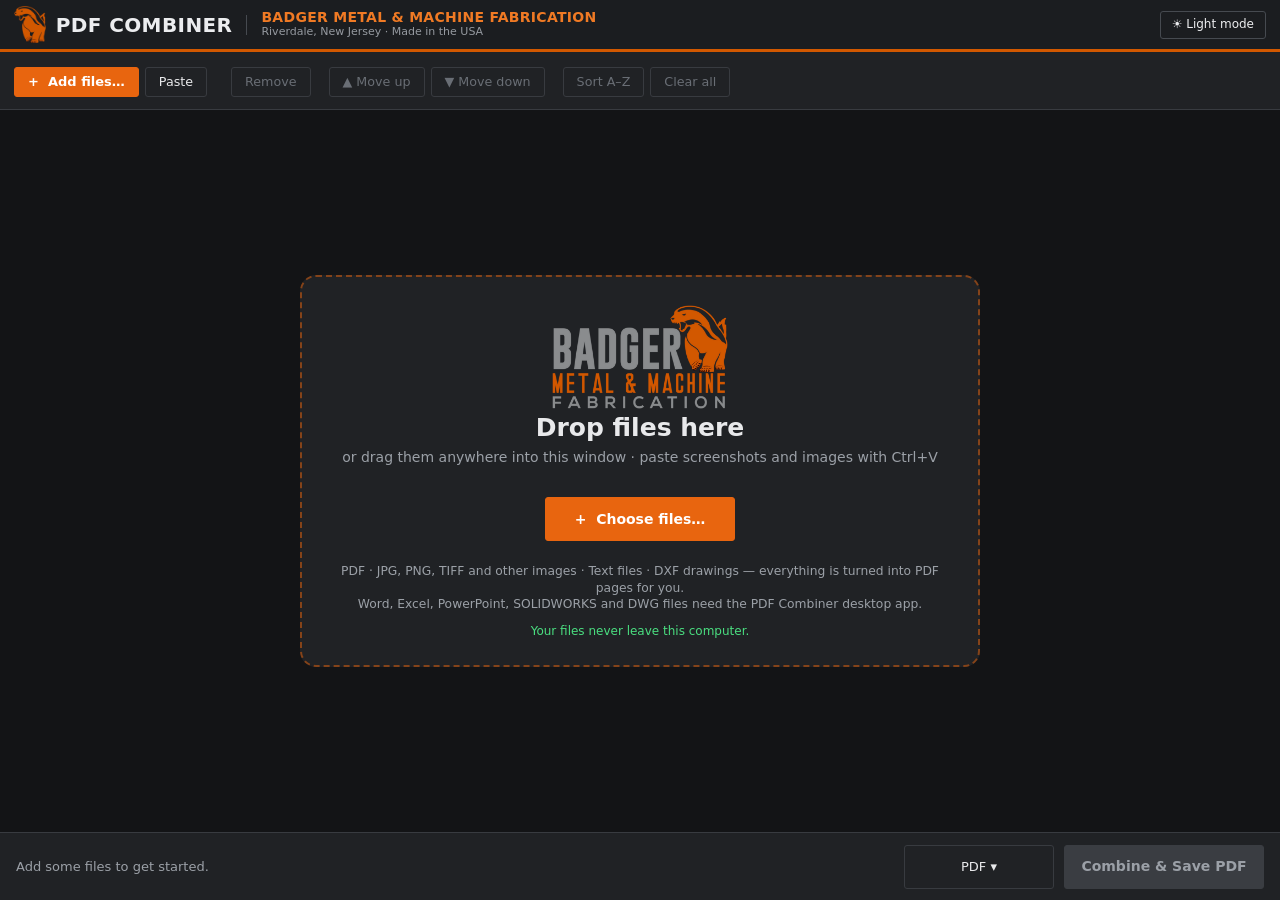
<file: index.html>
<!doctype html>
<html lang="en">
<head>
<meta charset="utf-8">
<meta name="viewport" content="width=device-width, initial-scale=1">
<title>PDF Combiner</title>
<meta name="description" content="Combine PDFs, pictures, text files and DXF drawings into one PDF, or save pages as Excel, DXF or pictures. Everything stays on your computer.">
<meta name="theme-color" content="#1b1d20">
<link rel="manifest" href="manifest.webmanifest">
<link rel="icon" href="icons/icon-192.png">
<link rel="stylesheet" href="css/app.css">
<script>
  // always dark, set before first paint so nothing flashes white
  document.documentElement.dataset.theme = 'dark';
</script>
<script type="module" src="js/app.js"></script>
</head>
<body>
<header class="band">
  <img class="mark" src="assets/badger-mark.png" alt="">
  <span class="title">PDF COMBINER</span>
  <span class="company"><b>BADGER METAL &amp; MACHINE FABRICATION</b><small>Riverdale, New Jersey · Made in the USA</small></span>
  <span class="spacer"></span>
  <span class="update" id="update" hidden>A new version is ready. <button id="update-now">Restart now</button></span>
  <button class="band-btn" id="theme" title="Switch between the light and dark look"></button>
</header>

<nav class="toolbar">
  <button class="btn primary" id="add" title="Add PDFs, pictures, text files and DXF drawings (Ctrl+O). You can also drag files anywhere into this window.">+&nbsp; Add files…</button>
  <button class="btn" id="paste" title="Paste a copied picture (screenshot, Snipping Tool), copied files, or text (Ctrl+V)">Paste</button>
  <span class="gap"></span>
  <button class="btn" id="remove" title="Remove the selected files from the list (Delete)">Remove</button>
  <span class="gap small"></span>
  <button class="btn" id="up" title="Move the selected files earlier (Ctrl+Up)">▲ Move up</button>
  <button class="btn" id="down" title="Move the selected files later (Ctrl+Down)">▼ Move down</button>
  <span class="gap small"></span>
  <button class="btn" id="sort" title="Sort by file name, the way Explorer does (2 before 10)">Sort A–Z</button>
  <button class="btn" id="clear">Clear all</button>
</nav>

<main id="main">
  <section class="welcome" id="welcome">
    <div class="card">
      <img class="logo" src="assets/badger-logo.png" alt="Badger Metal &amp; Machine Fabrication">
      <h1>Drop files here</h1>
      <p>or drag them anywhere into this window · paste screenshots and images with Ctrl+V</p>
      <button class="btn primary big" id="choose">+&nbsp; Choose files…</button>
      <p class="types">PDF · JPG, PNG, TIFF and other images · Text files · DXF drawings — everything is turned into PDF pages for you.<br>
      Word, Excel, PowerPoint, SOLIDWORKS and DWG files need the PDF Combiner desktop app.</p>
      <p class="private">Your files never leave this computer.</p>
    </div>
  </section>

  <aside class="files" id="files">
    <div class="files-head"><b id="files-caption">Files</b><span>Ctrl or Shift-click to pick several, drag to move</span></div>
    <div class="list" id="list" tabindex="0"></div>
  </aside>
  <div class="splitter" id="splitter"></div>
  <section class="preview" id="preview">
    <div class="preview-bar">
      <div class="seg">
        <button id="mode-file" title="Show the pages of the file selected on the left">This file</button>
        <button id="mode-all" title="Show every page of the finished PDF, in order">Whole document</button>
      </div>
      <span class="gap"></span>
      <button class="btn" id="include-all">Include all</button>
      <button class="btn" id="skip-all">Skip all</button>
      <span class="gap small"></span>
      <label class="pages-label" for="pages">Pages:</label>
      <input id="pages" placeholder="All pages" autocomplete="off" title="Type which pages to keep, e.g. 1-3, 5, 8-  (press Enter)&#10;Or just click pages below to skip them.">
      <span class="gap"></span>
      <button class="btn square" id="zoom-out" title="Smaller previews (Ctrl + mouse wheel)">−</button>
      <button class="btn square" id="zoom-in" title="Bigger previews (Ctrl + mouse wheel)">+</button>
    </div>
    <div class="hint">Click a page to skip or include it &nbsp; · &nbsp; Hover a page to rotate or enlarge it &nbsp; · &nbsp; Double-click to view it full size</div>
    <div class="grid-scroll" id="grid-scroll"><div class="grid" id="grid"></div><div class="empty" id="empty"></div></div>
  </section>
</main>

<footer class="footer">
  <span class="status" id="status"></span>
  <a class="link" id="open-saved" hidden>Open</a>
  <span class="spacer"></span>
  <button class="btn format" id="format" title="What to save"></button>
  <button class="btn primary save" id="save" title="Save the selected pages, in order (Ctrl+S)">Combine &amp; Save PDF</button>
</footer>

<div class="menu" id="format-menu" hidden></div>
<div class="menu" id="page-menu" hidden></div>
<div class="viewer" id="viewer" hidden></div>
<div class="drop-hint" id="drop-hint" hidden></div>
<input type="file" id="file-input" multiple hidden>
</body>
</html>
</file>
<file: css/app.css>
/* PDF Combiner — Badger Metal & Machine Fabrication colors (orange and steel), light and dark */

:root, :root[data-theme="light"] {
  --accent: #d25800;
  --accent-hover: #b04800;
  --accent-soft: #fdecde;
  --canvas: #eceef0;
  --surface: #ffffff;
  --raised: #f7f8f9;
  --border: #dadde1;
  --text: #1c1e21;
  --muted: #686e76;
  --danger: #dc2626;
  --danger-soft: #fee2e2;
  --success: #15803d;
  --hover: #f1f2f4;
  --disabled: #d6d9dd;
  --disabled-text: #969ba2;
  --page-edge: #d1d5db;
  --pill: #4b5058;
  --viewer: #3a3d42;
  --field: #ffffff;
  --shadow: rgba(0, 0, 0, .07);
  --veil: rgba(255, 255, 255, .72);
  color-scheme: light;
}

:root[data-theme="dark"] {
  --accent: #e8650f;
  --accent-hover: #f9802c;
  --accent-soft: #3e2614;
  --canvas: #131416;
  --surface: #202225;
  --raised: #2c2f33;
  --border: #383b40;
  --text: #e8e9eb;
  --muted: #9ba0a7;
  --danger: #f87171;
  --danger-soft: #501e1e;
  --success: #4ade80;
  --hover: #2c2f33;
  --disabled: #3a3d42;
  --disabled-text: #696e75;
  --page-edge: #464a50;
  --pill: #464a50;
  --viewer: #0c0d0e;
  --field: #181a1c;
  --shadow: rgba(0, 0, 0, .27);
  --veil: rgba(32, 34, 37, .72);
  color-scheme: dark;
}

/* the band across the top is dark steel in both themes */
:root {
  --band: #1b1d20;
  --band-text: #ecedef;
  --band-muted: #969aa0;
  --band-line: #464a50;
  --band-orange: #f07a24;
  --brand: #d25800;
  --ui: 'Segoe UI', system-ui, -apple-system, sans-serif;
  --brandish: Bahnschrift, 'DIN Alternate', 'Segoe UI Semibold', system-ui, sans-serif;
}

* { box-sizing: border-box; }
html, body { height: 100%; margin: 0; }
body {
  display: grid;
  grid-template-rows: 52px 58px 1fr 68px;
  font: 12.7px/1.35 var(--ui);
  color: var(--text);
  background: var(--surface);
  overflow: hidden;
  user-select: none;
}
button { font: inherit; color: inherit; }
[hidden] { display: none !important; }

/* ---------------------------------------------------------------- band */
.band {
  display: flex; align-items: center; gap: 10px;
  padding: 0 14px;
  background: var(--band); color: var(--band-text);
  border-bottom: 3px solid var(--brand);
}
.band .mark { height: 37px; }
.band .title { font: 600 20px/1 var(--brandish); font-stretch: condensed; letter-spacing: .02em; padding-right: 14px; border-right: 1px solid var(--band-line); }
.band .company { display: flex; flex-direction: column; padding-left: 4px; white-space: nowrap; overflow: hidden; }
.band .company b { font: 600 14px/1.15 var(--brandish); font-stretch: condensed; color: var(--band-orange); letter-spacing: .02em; }
.band .company small { font-size: 11px; color: var(--band-muted); }
.band .spacer { flex: 1; }
.band-btn {
  height: 28px; padding: 0 11px; border-radius: 3px; cursor: pointer;
  background: var(--band); color: var(--band-text); border: 1px solid var(--band-line);
  font-family: 'Segoe UI Symbol', var(--ui); font-size: 12px;
}
.band-btn:hover { background: #2c2f33; }
.update { font-size: 12px; color: var(--band-text); margin-right: 8px; }
.update button { margin-left: 6px; height: 24px; border: 0; border-radius: 3px; background: var(--brand); color: #fff; cursor: pointer; padding: 0 10px; }
@media (max-width: 1000px) { .band .company { display: none; } }

/* ---------------------------------------------------------------- buttons */
.btn {
  height: 30px; padding: 0 13px; border-radius: 3px; cursor: pointer; white-space: nowrap;
  background: var(--surface); color: var(--text); border: 1px solid var(--border);
}
.btn:hover:not(:disabled) { background: var(--hover); }
.btn:active:not(:disabled) { background: var(--border); }
.btn:disabled { color: var(--disabled-text); cursor: default; }
.btn.primary { background: var(--accent); border-color: var(--accent); color: #fff; font-weight: 700; }
.btn.primary:hover:not(:disabled), .btn.primary:active:not(:disabled) { background: var(--accent-hover); border-color: var(--accent-hover); }
.btn.primary:disabled { background: var(--disabled); border-color: var(--disabled); color: #fff; }
:root[data-theme="dark"] .btn.primary:disabled { color: var(--muted); }
.btn.square { width: 34px; padding: 0; font-size: 15px; }
.btn.big { height: 44px; min-width: 190px; font-size: 14px; }
.btn:focus-visible, .seg button:focus-visible, .band-btn:focus-visible { outline: 2px solid var(--accent); outline-offset: 1px; }

/* ---------------------------------------------------------------- toolbar */
.toolbar {
  display: flex; align-items: center; gap: 6px;
  padding: 2px 14px 0;
  background: var(--surface); border-bottom: 1px solid var(--border);
}
.toolbar .primary { font-size: 13px; }
.gap { width: 12px; flex: none; }
.gap.small { width: 6px; }

/* ---------------------------------------------------------------- main area */
main {
  display: grid;
  grid-template-columns: var(--split, 360px) 5px 1fr;
  min-height: 0;
  background: var(--canvas);
}
main.empty-list .files, main.empty-list .splitter, main.empty-list .preview { display: none; }
main:not(.empty-list) .welcome { display: none; }

.welcome { grid-column: 1 / -1; display: grid; place-items: center; padding: 30px; cursor: pointer; }
.welcome .card {
  width: min(680px, 100%); padding: 28px 20px 26px; text-align: center;
  background: var(--surface); border: 2px dashed color-mix(in srgb, var(--accent) 50%, transparent); border-radius: 16px;
}
.welcome .logo { height: 104px; display: block; margin: 0 auto 4px; }
.welcome h1 { margin: 2px 0 6px; font: 600 25px var(--brandish); }
.welcome p { margin: 0 0 30px; color: var(--muted); font-size: 14px; }
.welcome .types { margin: 22px 0 0; font-size: 12.3px; }
.welcome .private { margin: 10px 0 0; font-size: 12px; color: var(--success); }

.files { display: flex; flex-direction: column; min-height: 0; background: var(--surface); }
.files-head { height: 40px; flex: none; display: flex; align-items: center; gap: 8px; padding: 0 14px; border-bottom: 1px solid var(--border); white-space: nowrap; overflow: hidden; }
.files-head b { font-size: 14px; }
.files-head span { color: var(--muted); font-size: 11.7px; overflow: hidden; text-overflow: ellipsis; }
.list { flex: 1; overflow-y: auto; outline: none; position: relative; }
.splitter { background: var(--border); cursor: col-resize; }

/* file cards */
.row {
  position: relative; height: 74px; display: flex; align-items: center;
  border-bottom: 1px solid var(--border); background: var(--surface); cursor: default;
}
.row:hover { background: var(--raised); }
.row.selected { background: var(--accent-soft); }
.row.selected::before { content: ''; position: absolute; left: 0; top: 0; bottom: 0; width: 4px; background: var(--accent); }
.row .num { width: 28px; padding-right: 0; text-align: right; color: var(--muted); font-size: 11px; flex: none; }
.row .thumb { width: 47px; height: 60px; margin: 0 10px 0 8px; flex: none; display: grid; place-items: center; }
.row .thumb img { max-width: 100%; max-height: 100%; border: 1px solid var(--border); background: #fff; }
.row .badge { width: 100%; height: 100%; display: grid; place-items: center; background: var(--raised); border: 1px solid var(--border); border-radius: 4px; }
.row .badge i { font: 700 9.3px var(--ui); font-style: normal; color: #fff; padding: 2px 0; width: calc(100% - 6px); text-align: center; border-radius: 3px; }
.row .text { min-width: 0; flex: 1; padding-right: 12px; }
.row .name { font-weight: 700; font-size: 13px; white-space: nowrap; overflow: hidden; text-overflow: ellipsis; }
.row .line { font-size: 11.7px; color: var(--muted); white-space: nowrap; overflow: hidden; text-overflow: ellipsis; }
.row .line.danger { color: var(--danger); }
.row .line.accent { color: var(--accent); }
.row .x {
  display: none; position: absolute; right: 10px; top: 25px; width: 24px; height: 24px; border-radius: 50%;
  border: 0; background: var(--hover); color: var(--muted); cursor: pointer; font-size: 13px; line-height: 24px; padding: 0;
}
:root[data-theme="dark"] .row .x { background: var(--border); }
.row:hover .x { display: block; }
.row:hover .text { padding-right: 40px; }
.row .x:hover { background: var(--danger-soft); color: var(--danger); }
.insert-line { position: absolute; left: 0; right: 0; height: 3px; background: var(--accent); pointer-events: none; z-index: 2; }

/* ---------------------------------------------------------------- preview */
.preview { display: flex; flex-direction: column; min-width: 0; min-height: 0; }
.preview-bar { height: 52px; flex: none; display: flex; align-items: center; gap: 6px; padding: 0 12px 0 16px; background: var(--surface); }
.seg { display: flex; }
.seg button { height: 30px; padding: 0 13px; border: 1px solid var(--border); background: var(--surface); cursor: pointer; }
.seg button:first-child { border-radius: 3px 0 0 3px; }
.seg button:last-child { border-radius: 0 3px 3px 0; border-left: 0; }
.seg button:hover { background: var(--hover); }
.seg button.on { background: var(--accent); border-color: var(--accent); color: #fff; }
.seg button.on:hover { background: var(--accent-hover); }
.pages-label { color: var(--muted); margin-left: 6px; }
#pages {
  width: 130px; height: 28px; padding: 0 6px; font: 13px var(--ui);
  background: var(--field); color: var(--text); border: 1px solid var(--border); border-radius: 3px; outline: none; user-select: text;
}
#pages:focus { border-color: var(--accent); }
#pages.bad { background: var(--danger-soft); }
#pages:disabled { opacity: .55; }
.hint { height: 30px; flex: none; display: flex; align-items: flex-end; justify-content: center; padding-bottom: 4px; color: var(--muted); white-space: nowrap; overflow: hidden; }
.grid-scroll { flex: 1; overflow-y: auto; position: relative; }
.grid { display: grid; grid-template-columns: repeat(auto-fill, calc(var(--thumb) + 16px)); gap: 16px; justify-content: center; padding: 20px; }
.empty { position: absolute; inset: 0; display: grid; place-items: center; text-align: center; padding: 20px; color: var(--muted); font-size: 14.7px; white-space: pre-line; pointer-events: none; }

/* page tiles */
.tile {
  position: relative; padding: 8px; border-radius: 8px; background: var(--surface);
  border: 1px solid var(--border); box-shadow: 0 2px 0 var(--shadow); cursor: pointer;
}
.tile:hover { border: 2px solid var(--accent); padding: 7px; }
.tile .box { width: var(--thumb); height: calc(var(--thumb) * 1.294); display: grid; place-items: center; position: relative; overflow: hidden; }
.tile .page { position: relative; background: var(--raised); outline: 1px solid var(--page-edge); outline-offset: -1px; display: grid; place-items: center; overflow: hidden; }
.tile .page img { position: absolute; left: 50%; top: 50%; transform-origin: center; }
.tile .page .loading { color: var(--muted); font-size: 11px; }
.tile .veil { position: absolute; inset: 0; background: var(--veil); display: grid; place-items: center; }
.tile .veil b { background: var(--pill); color: #fff; font-size: 11.3px; border-radius: 13px; padding: 4px 16px; }
.tile .tools { position: absolute; left: 0; right: 0; bottom: 10px; display: none; justify-content: center; gap: 8px; }
.tile:hover .tools { display: flex; }
.tile .tools button {
  width: 30px; height: 30px; border-radius: 50%; border: 0; padding: 0; cursor: pointer;
  background: #fff; color: var(--text); box-shadow: 0 1px 2px rgba(0, 0, 0, .25); font-size: 15px; line-height: 30px;
  font-family: 'Segoe UI Symbol', var(--ui);
}
:root[data-theme="dark"] .tile .tools button { background: var(--raised); }
.tile .tools button:hover { background: var(--accent); color: #fff; }
.tile .label { height: 22px; margin-top: 4px; display: flex; align-items: center; gap: 4px; }
.tile.combined .label { height: 36px; }
.tile .check { width: 20px; height: 20px; flex: none; border-radius: 50%; background: var(--accent); display: grid; place-items: center; margin-left: 2px; }
.tile .check svg { width: 12px; height: 12px; }
.tile.skipped .check { background: var(--surface); border: 1.6px solid #9ca3af; }
:root[data-theme="dark"] .tile.skipped .check { border-color: var(--muted); }
.tile.skipped .check svg { display: none; }
.tile .caption { flex: 1; min-width: 0; text-align: center; margin-right: 22px; }
.tile .caption div { white-space: nowrap; overflow: hidden; text-overflow: ellipsis; font-size: 12px; }
.tile .caption small { display: block; white-space: nowrap; overflow: hidden; text-overflow: ellipsis; color: var(--muted); font-size: 11px; }
.tile.skipped .caption div { color: var(--muted); }

/* ---------------------------------------------------------------- footer */
.footer {
  display: flex; align-items: center; gap: 10px; padding: 12px 16px;
  background: var(--surface); border-top: 1px solid var(--border);
}
.status { min-width: 0; white-space: nowrap; overflow: hidden; text-overflow: ellipsis; font-size: 13px; }
.status.muted { color: var(--muted); }
.status.success { color: var(--success); }
.status.danger { color: var(--danger); }
.link { color: var(--accent-hover); cursor: pointer; white-space: nowrap; }
:root[data-theme="dark"] .link { color: var(--accent); }
.link:hover { text-decoration: underline; }
.footer .spacer { flex: 1; }
.footer .btn { height: 44px; }
.format { min-width: 150px; font-size: 13px; }
.save { min-width: 200px; font-size: 14px; }

/* ---------------------------------------------------------------- menus */
.menu {
  position: fixed; z-index: 30; min-width: 230px; padding: 4px; border-radius: 6px;
  background: var(--surface); border: 1px solid var(--border); box-shadow: 0 6px 20px rgba(0, 0, 0, .22);
}
.menu button { display: flex; width: 100%; align-items: center; gap: 8px; text-align: left; border: 0; background: none; padding: 6px 10px; border-radius: 4px; cursor: pointer; font-size: 13px; }
.menu button:hover { background: var(--accent-soft); }
.menu button .tick { width: 14px; color: var(--accent); }
.menu hr { border: 0; border-top: 1px solid var(--border); margin: 4px 2px; }
.menu .heading { padding: 4px 10px 2px; color: var(--muted); font-size: 11.5px; }
#format-menu:not([hidden]) { display: flex; flex-wrap: wrap; gap: 0 4px; max-width: calc(100vw - 8px); max-height: calc(100vh - 8px); overflow-y: auto; }
#format-menu .column { width: 250px; max-width: 100%; }
#format-menu .column + .column { border-left: 1px solid var(--border); padding-left: 4px; }
#format-menu .heading { font-weight: 700; padding-top: 6px; }

/* ---------------------------------------------------------------- viewer */
.viewer { position: fixed; inset: 0; z-index: 20; display: flex; flex-direction: column; background: var(--viewer); }
.viewer .bar { height: 52px; flex: none; display: flex; align-items: center; gap: 6px; padding: 0 12px; background: var(--surface); border-bottom: 1px solid var(--border); }
.viewer .bar label { display: flex; align-items: center; gap: 7px; font-weight: 700; margin: 0 10px; cursor: pointer; }
.viewer .bar input { width: 15px; height: 15px; accent-color: var(--accent); }
.viewer .bar .title { color: var(--muted); margin-left: 8px; white-space: nowrap; overflow: hidden; text-overflow: ellipsis; }
.viewer .bar .spacer { flex: 1; }
.viewer .canvas { flex: 1; position: relative; overflow: hidden; }
.viewer .canvas img { position: absolute; left: 50%; top: 50%; background: #fff; transform-origin: center; }
.viewer .canvas .veil { position: absolute; }

.drop-hint { position: fixed; inset: 0; z-index: 40; pointer-events: none; border: 3px solid var(--accent); border-radius: 6px; background: color-mix(in srgb, var(--accent) 8%, transparent); }

/* tooltips use the browser's own; scroll bars follow color-scheme */
</file>
